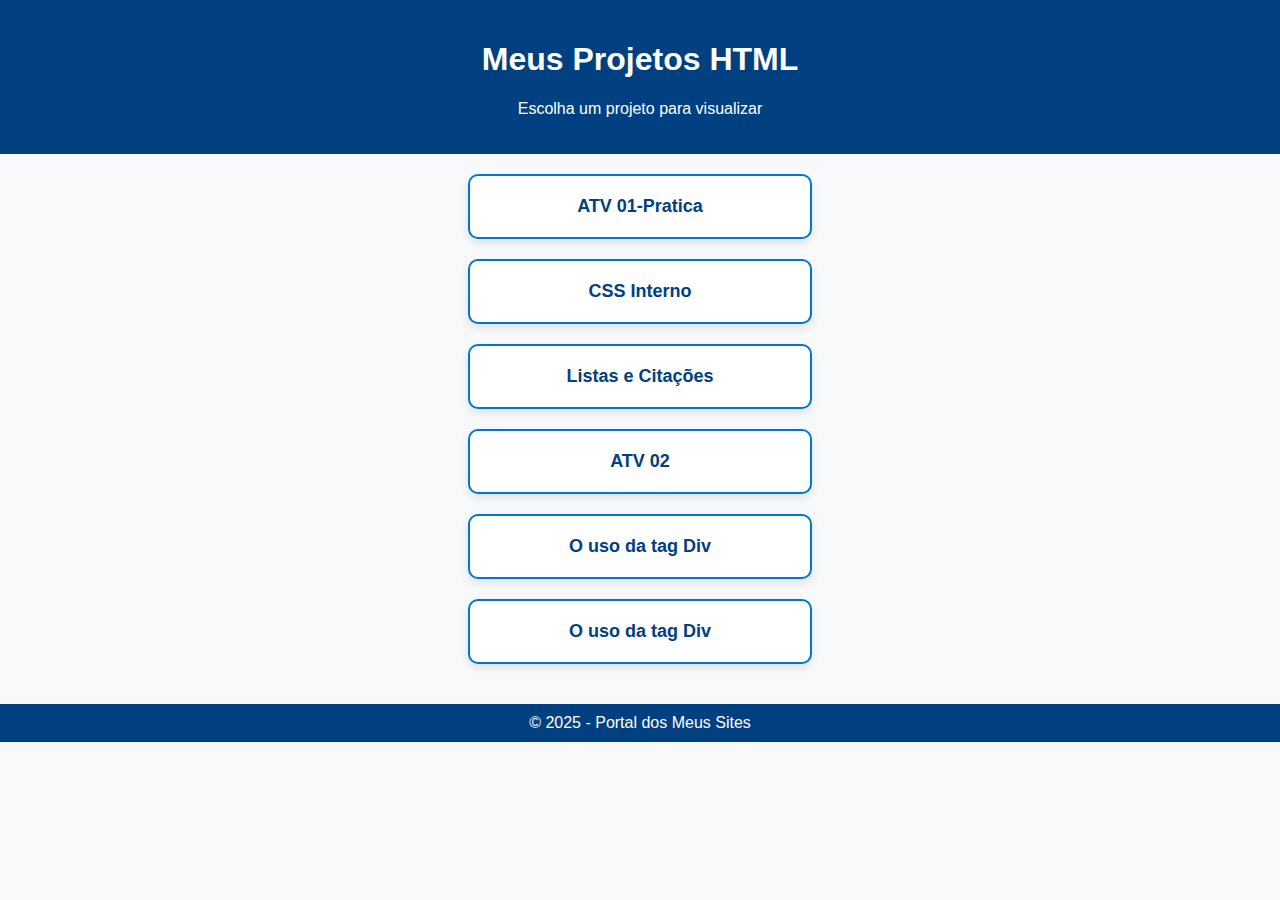
<file: index.html>
<!DOCTYPE html>
<html lang="pt-BR">
<head>
  <meta charset="UTF-8">
  <title>Portal de Sites</title>
  <style>
    body {
      font-family: Arial, sans-serif;
      background-color: #f8f9fa;
      margin: 0;
      padding: 0;
      text-align: center;
    }

    header {
      background-color: #004080;
      color: white;
      padding: 20px;
    }

    .link-box {
      background-color: #ffffff;
      border: 2px solid #0077cc;
      border-radius: 10px;
      width: 300px;
      margin: 20px auto;
      padding: 20px;
      box-shadow: 0px 4px 8px rgba(0,0,0,0.1);
      transition: transform 0.2s;
    }

    .link-box:hover {
      transform: scale(1.03);
    }

    .link-box a {
      text-decoration: none;
      color: #004080;
      font-size: 18px;
      font-weight: bold;
    }

    footer {
      background-color: #004080;
      color: white;
      padding: 10px;
      margin-top: 40px;
    }
  </style>
</head>
<body>

  <header>
    <h1>Meus Projetos HTML</h1>
    <p>Escolha um projeto para visualizar</p>
  </header>

  <div class="link-box">
    <a href="caes_gatos.html" target="_blank">ATV 01-Pratica</a>
  </div>

  <div class="link-box">
    <a href="Css.html" target="_blank">CSS Interno</a>
  </div>

  <div class="link-box">
    <a href="home.html" target="_blank">Listas e Citações</a>
  </div>

   <div class="link-box">
    <a href="Jonh_Wick1.html" target="_blank">ATV 02</a>
  </div>

  <div class="link-box">
    <a href="jujitsu_index.html" target="_blank">O uso da tag Div</a>
  </div>
 <div class="link-box">
    <a href="Formulario1.html" target="_blank">O uso da tag Div</a>
  </div>


  <footer>
    &copy; 2025 - Portal dos Meus Sites
  </footer>

</body>
</html>
</file>
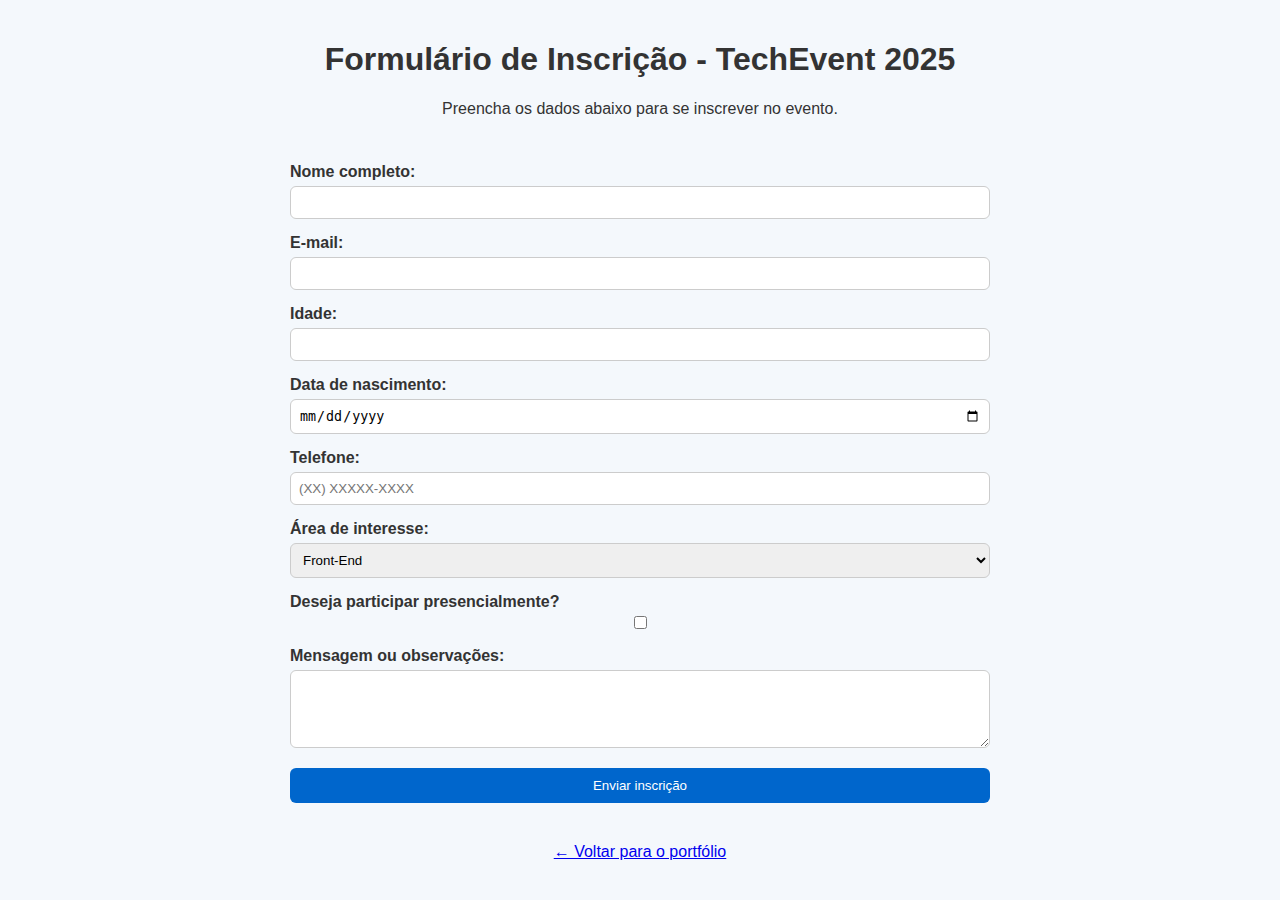
<file: Formulario1.html>
<!DOCTYPE html>
<html lang="pt-BR">
<head>
  <meta charset="UTF-8">
  <title>Inscrição - TechEvent 2025</title>
  <link rel="stylesheet" href="Formulario1.css">
</head>
<body>
  <header>
    <h1>Formulário de Inscrição - TechEvent 2025</h1>
    <p>Preencha os dados abaixo para se inscrever no evento.</p>
  </header>

  <form action="#" method="post">
    <label for="nome">Nome completo:</label>
    <input type="text" id="nome" name="nome" required>

    <label for="email">E-mail:</label>
    <input type="email" id="email" name="email" required>

    <label for="idade">Idade:</label>
    <input type="number" id="idade" name="idade" min="12" required>

    <label for="nascimento">Data de nascimento:</label>
    <input type="date" id="nascimento" name="nascimento" required>

    <label for="telefone">Telefone:</label>
    <input type="tel" id="telefone" name="telefone" placeholder="(XX) XXXXX-XXXX" required>

    <label for="area">Área de interesse:</label>
    <select id="area" name="area">
      <option value="frontend">Front-End</option>
      <option value="backend">Back-End</option>
      <option value="dados">Ciência de Dados</option>
      <option value="seguranca">Segurança da Informação</option>
    </select>

    <label for="presencial">Deseja participar presencialmente?</label>
    <input type="checkbox" id="presencial" name="presencial">

    <label for="mensagem">Mensagem ou observações:</label>
    <textarea id="mensagem" name="mensagem" rows="4" cols="40"></textarea>

    <button type="submit">Enviar inscrição</button>
  </form>

  <footer>
    <p><a href="portfolio.html">← Voltar para o portfólio</a></p>
  </footer>
</body>
</html>
</file>
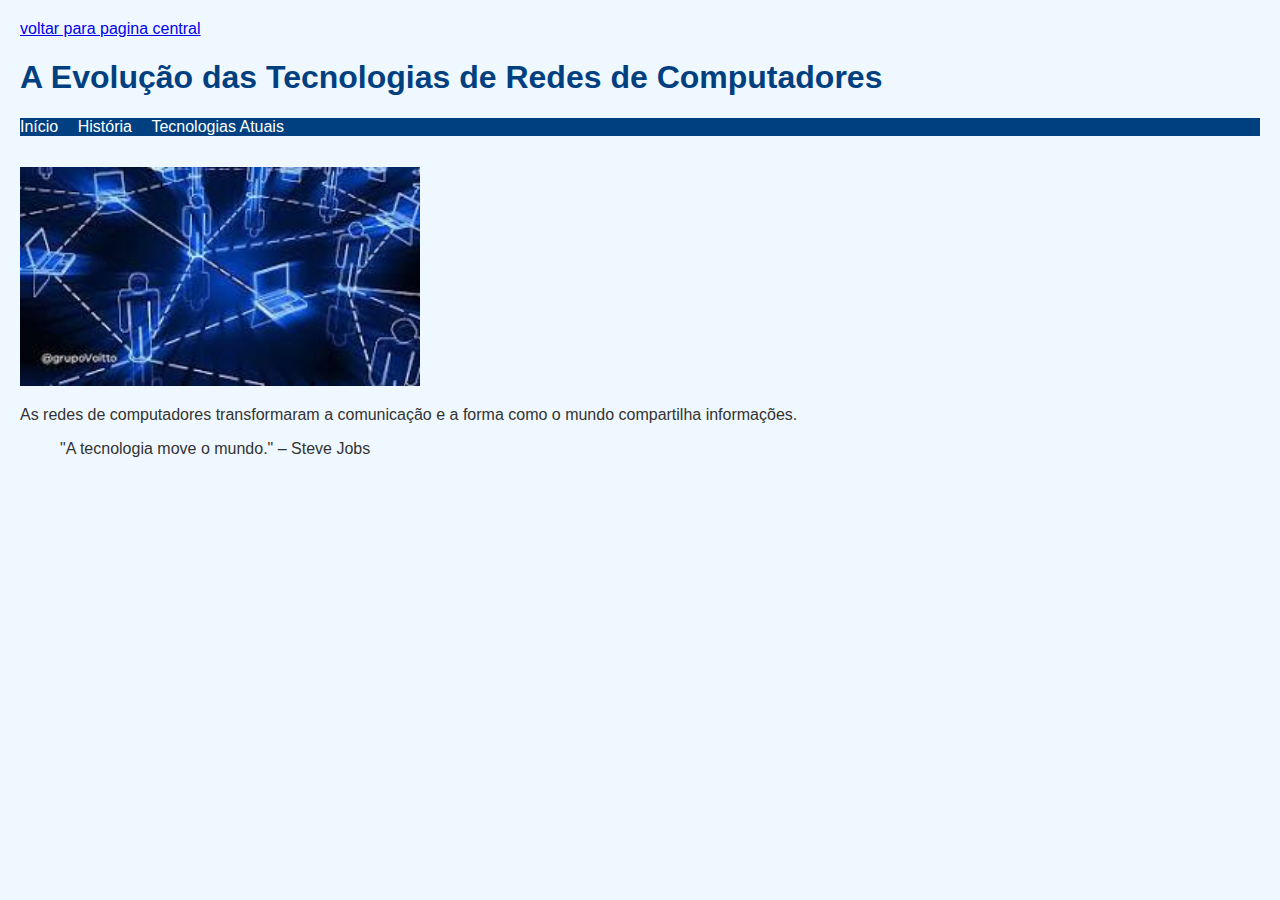
<file: home.html>
<!DOCTYPE html>
<html lang="pt-BR">
<head><a href="index.html">voltar para pagina central</a><br>
  <meta charset="UTF-8">
  <title>Redes de Computadores - Início</title>
  <link rel="stylesheet" href="style.css">
</head>
<body>
  <h1>A Evolução das Tecnologias de Redes de Computadores</h1>

  <nav>
    <ul>
      <li><a href="home.html">Início</a></li>
      <li><a href="historia.html">História</a></li>
      <li><a href="tecnologias.html">Tecnologias Atuais</a></li>
    </ul>
  </nav>

  <img src="Redes.jpg" alt="Imagem de rede de computadores" width="400">

  <p>As redes de computadores transformaram a comunicação e a forma como o mundo compartilha informações.</p>

  <blockquote>
    "A tecnologia move o mundo." – Steve Jobs
  </blockquote>
</body>
</html>
</file>
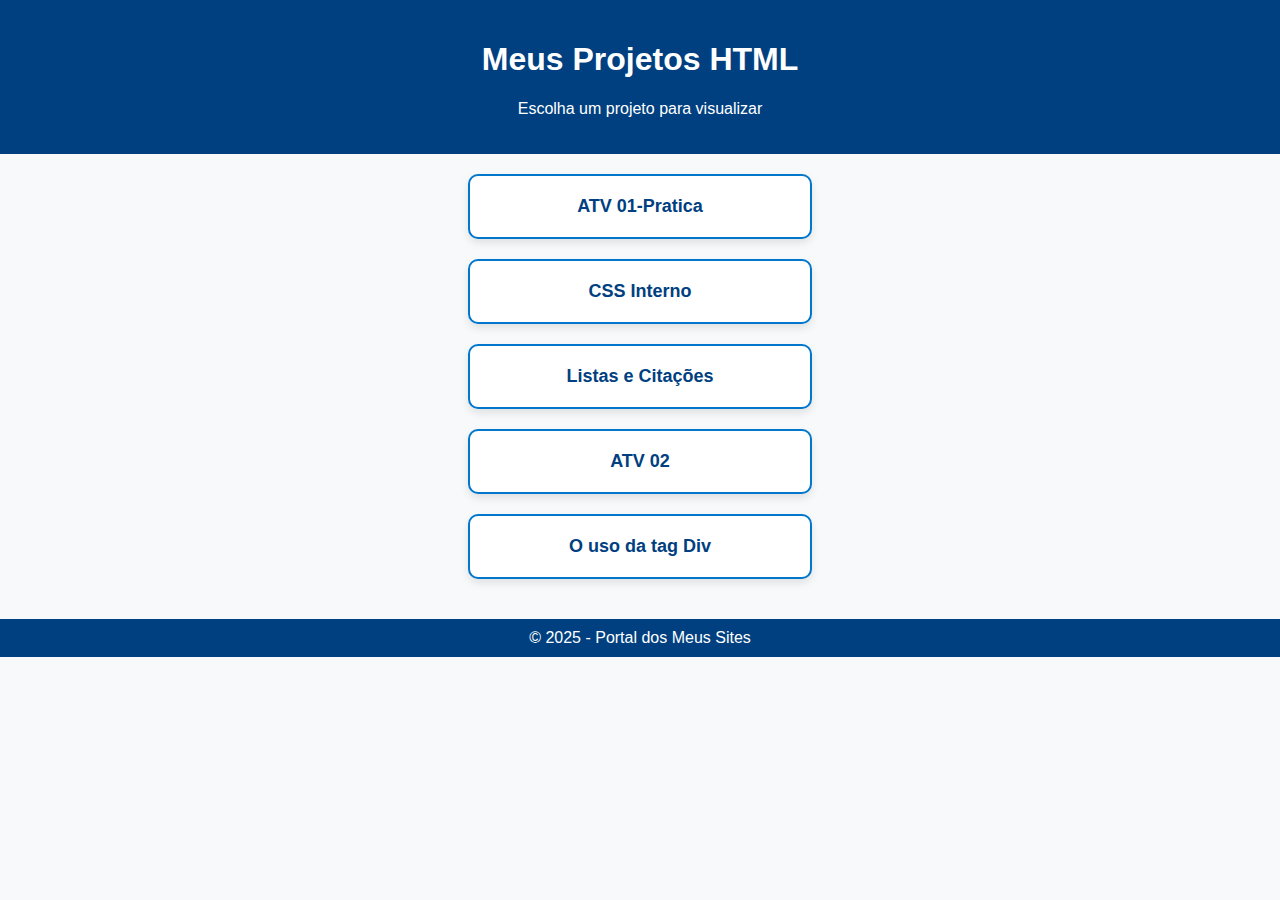
<file: index.html.html>
<!DOCTYPE html>
<html lang="pt-BR">
<head>
  <meta charset="UTF-8">
  <title>Portal de Sites</title>
  <style>
    body {
      font-family: Arial, sans-serif;
      background-color: #f8f9fa;
      margin: 0;
      padding: 0;
      text-align: center;
    }

    header {
      background-color: #004080;
      color: white;
      padding: 20px;
    }

    .link-box {
      background-color: #ffffff;
      border: 2px solid #0077cc;
      border-radius: 10px;
      width: 300px;
      margin: 20px auto;
      padding: 20px;
      box-shadow: 0px 4px 8px rgba(0,0,0,0.1);
      transition: transform 0.2s;
    }

    .link-box:hover {
      transform: scale(1.03);
    }

    .link-box a {
      text-decoration: none;
      color: #004080;
      font-size: 18px;
      font-weight: bold;
    }

    footer {
      background-color: #004080;
      color: white;
      padding: 10px;
      margin-top: 40px;
    }
  </style>
</head>
<body>

  <header>
    <h1>Meus Projetos HTML</h1>
    <p>Escolha um projeto para visualizar</p>
  </header>

  <div class="link-box">
    <a href="caes_gatos.html" target="_blank">ATV 01-Pratica</a>
  </div>

  <div class="link-box">
    <a href="Css.html" target="_blank">CSS Interno</a>
  </div>

  <div class="link-box">
    <a href="home.html" target="_blank">Listas e Citações</a>
  </div>

   <div class="link-box">
    <a href="Jonh_Wick1.html" target="_blank">ATV 02</a>
  </div>

  <div class="link-box">
    <a href="jujitsu_index.html" target="_blank">O uso da tag Div</a>
  </div>


  <footer>
    &copy; 2025 - Portal dos Meus Sites
  </footer>

</body>
</html>
</file>
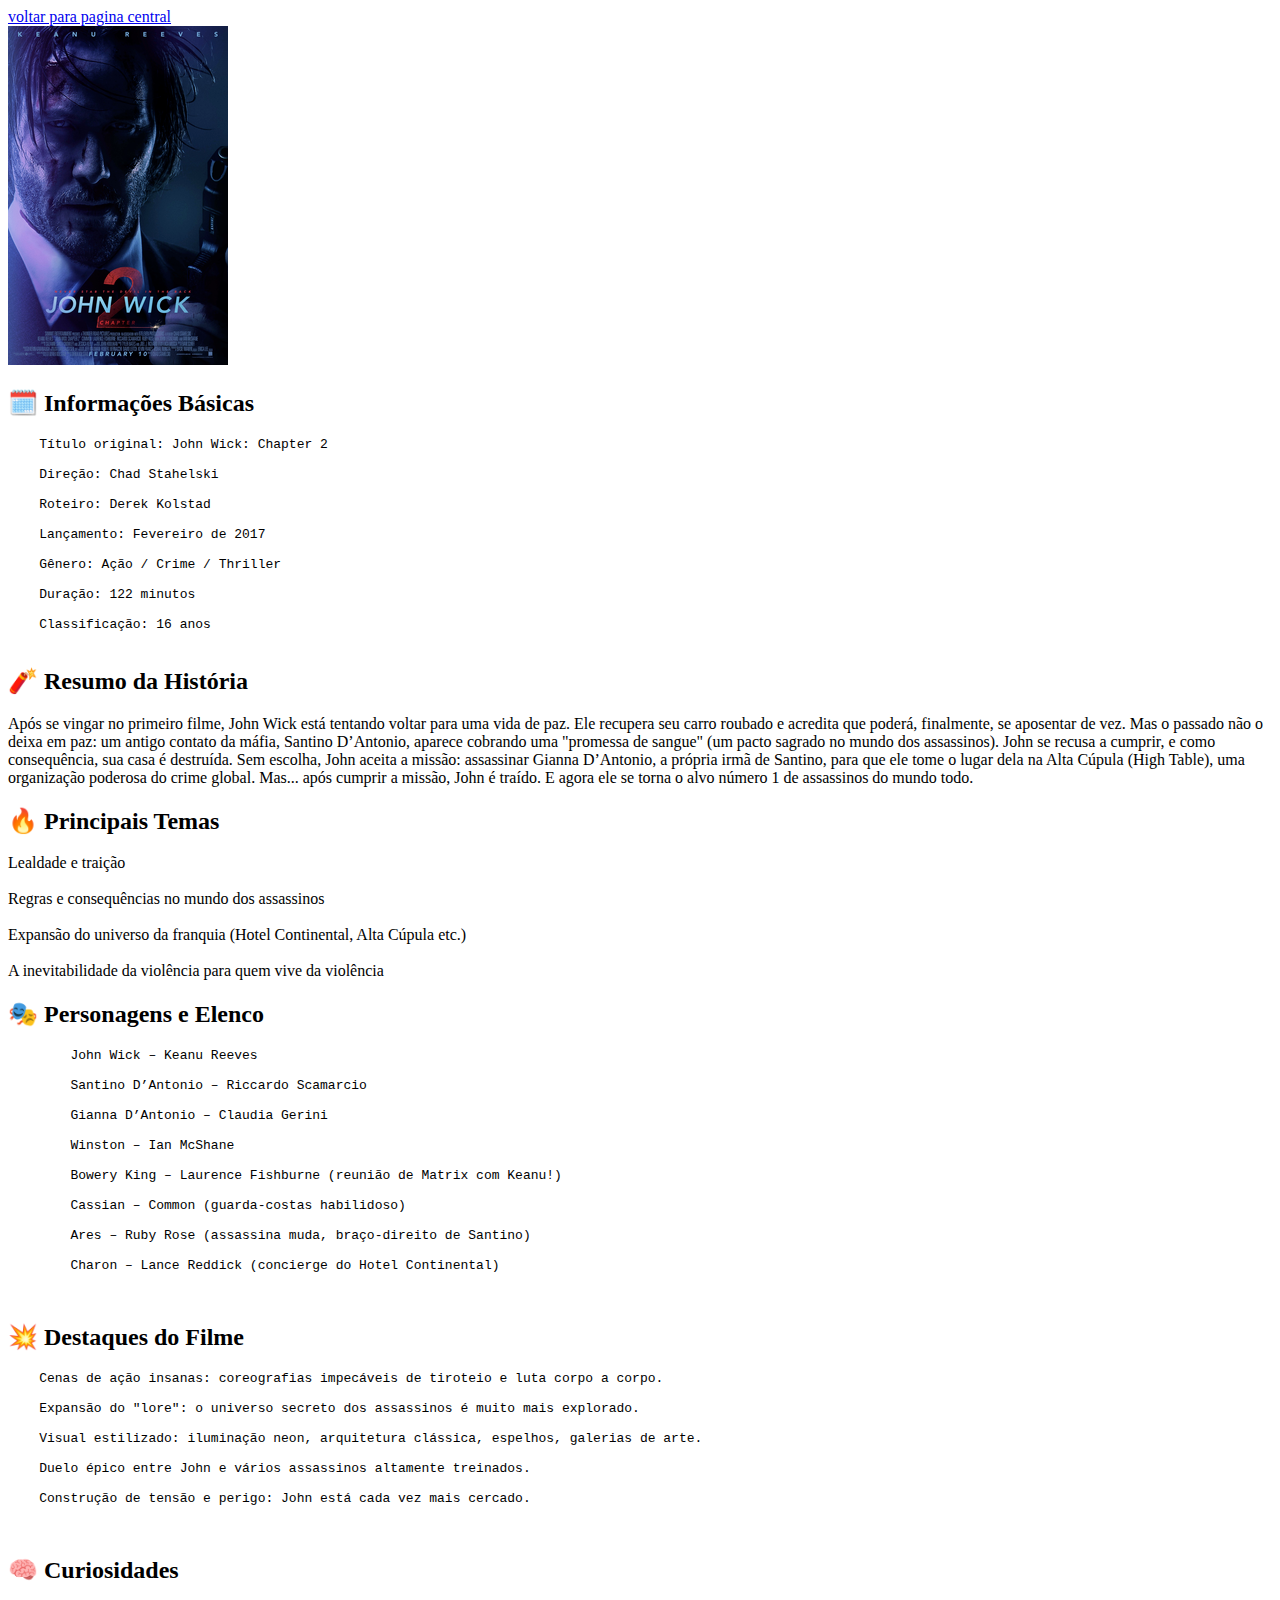
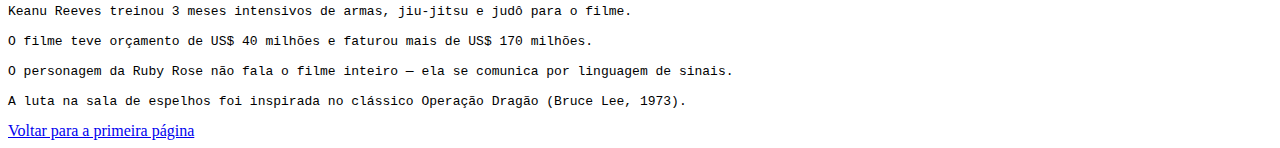
<file: John_Wick2.html>
<!DOCTYPE html>
<html>
<head><a href="index.html">voltar para pagina central</a><br>
<img src="John_Wick_Chapter_2.png">
    <title>John Wick 2</title>
</head>
<body>
    <h2>🗓️ Informações Básicas       </h2>
   <pre>
    Título original: John Wick: Chapter 2
    
    Direção: Chad Stahelski
    
    Roteiro: Derek Kolstad
    
    Lançamento: Fevereiro de 2017
    
    Gênero: Ação / Crime / Thriller
    
    Duração: 122 minutos
    
    Classificação: 16 anos
    </pre>
    <h2>🧨 Resumo da História</h2>
    <p>Após se vingar no primeiro filme, John Wick está tentando voltar para uma vida de paz. Ele recupera seu carro roubado e acredita que poderá, finalmente, se aposentar de vez.

        Mas o passado não o deixa em paz: um antigo contato da máfia, Santino D’Antonio, aparece cobrando uma "promessa de sangue" (um pacto sagrado no mundo dos assassinos). John se recusa a cumprir, e como consequência, sua casa é destruída.
        
        Sem escolha, John aceita a missão: assassinar Gianna D’Antonio, a própria irmã de Santino, para que ele tome o lugar dela na Alta Cúpula (High Table), uma organização poderosa do crime global.
        
        Mas... após cumprir a missão, John é traído. E agora ele se torna o alvo número 1 de assassinos do mundo todo.</p>
        
        <h2>🔥 Principais Temas </h2>
<pre style="font-family:arial black ;">Lealdade e traição

Regras e consequências no mundo dos assassinos

Expansão do universo da franquia (Hotel Continental, Alta Cúpula etc.)

A inevitabilidade da violência para quem vive da violência</pre>
    <h2>🎭 Personagens e Elenco</h2>
    <pre>
        John Wick – Keanu Reeves
        
        Santino D’Antonio – Riccardo Scamarcio
        
        Gianna D’Antonio – Claudia Gerini
        
        Winston – Ian McShane
        
        Bowery King – Laurence Fishburne (reunião de Matrix com Keanu!)
        
        Cassian – Common (guarda-costas habilidoso)
        
        Ares – Ruby Rose (assassina muda, braço-direito de Santino)
        
        Charon – Lance Reddick (concierge do Hotel Continental)
        
        </pre>
<h2>💥 Destaques do Filme
    </h2>
<pre>
    Cenas de ação insanas: coreografias impecáveis de tiroteio e luta corpo a corpo.
    
    Expansão do "lore": o universo secreto dos assassinos é muito mais explorado.
    
    Visual estilizado: iluminação neon, arquitetura clássica, espelhos, galerias de arte.
    
    Duelo épico entre John e vários assassinos altamente treinados.
    
    Construção de tensão e perigo: John está cada vez mais cercado.
    
    </pre>

    <h2>🧠 Curiosidades</h2>
<pre>
Keanu Reeves treinou 3 meses intensivos de armas, jiu-jitsu e judô para o filme.

O filme teve orçamento de US$ 40 milhões e faturou mais de US$ 170 milhões.

O personagem da Ruby Rose não fala o filme inteiro — ela se comunica por linguagem de sinais.

A luta na sala de espelhos foi inspirada no clássico Operação Dragão (Bruce Lee, 1973).
</pre>

<a href="Jonh_Wick1.html">Voltar para a primeira página</a>










</body>
</html>
</file>
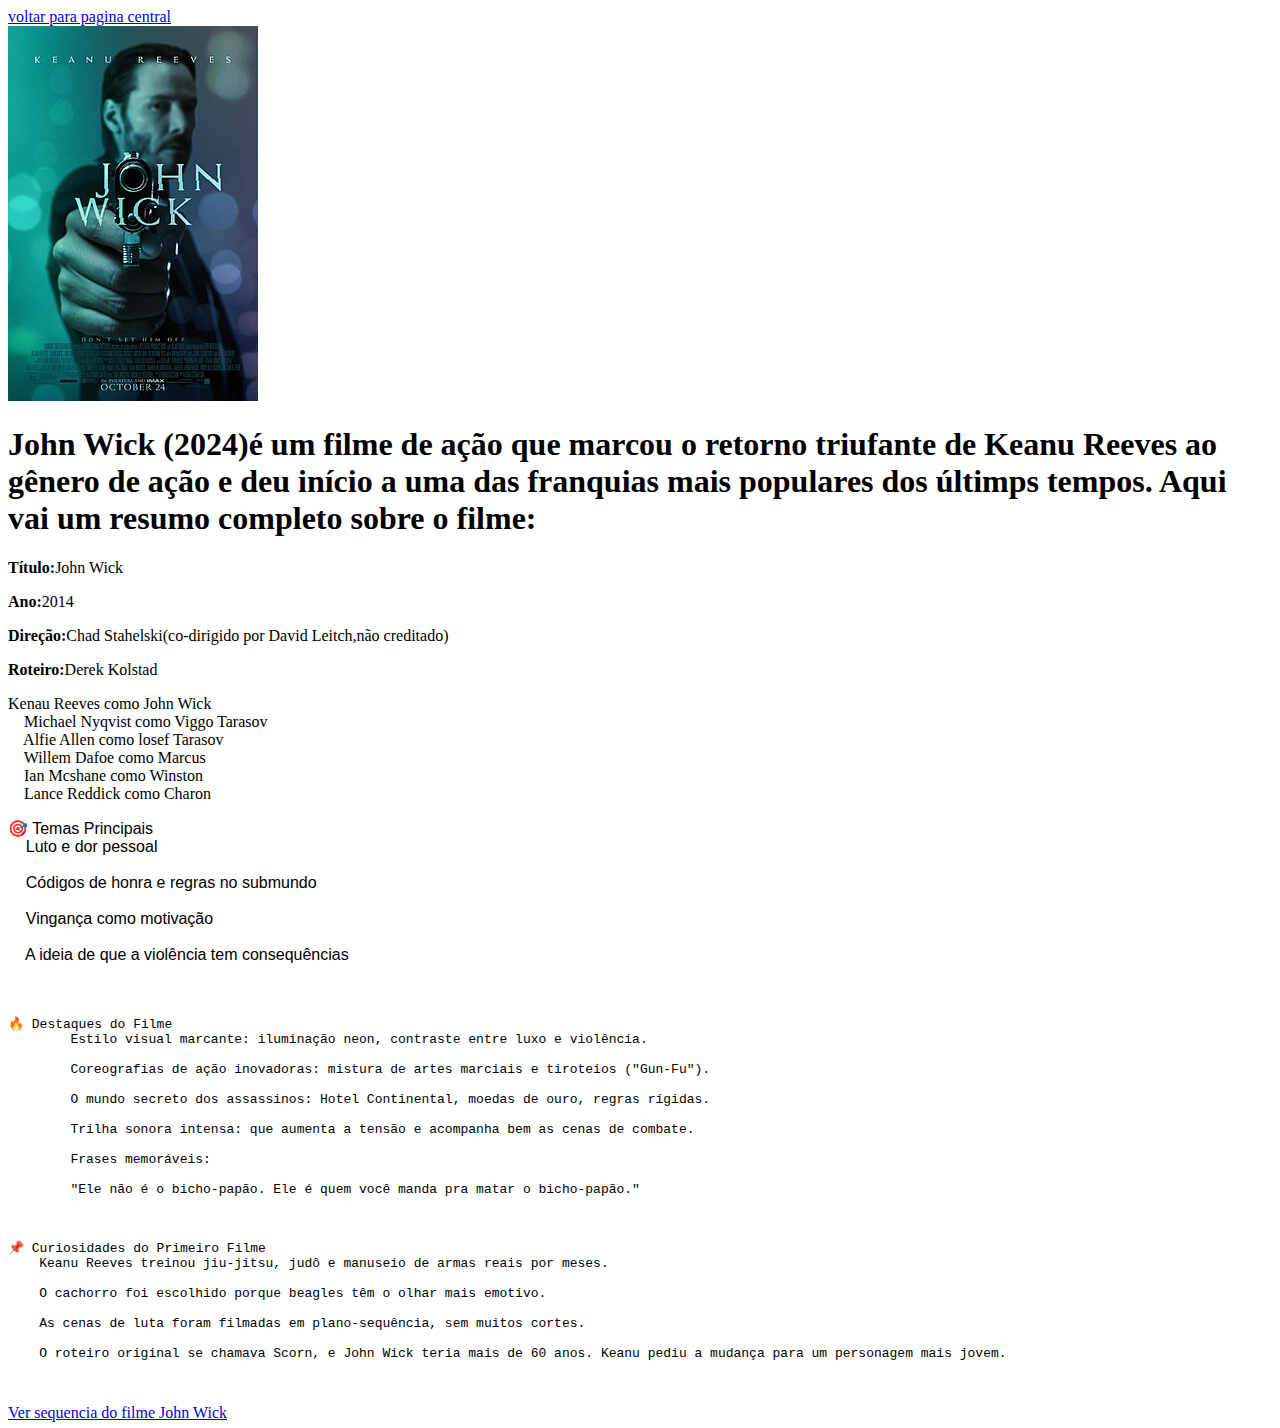
<file: Jonh_Wick1.html>
<!DOCTYPE html>
<html>
<head><a href="index.html">voltar para pagina central</a><br>
<img src="John_wick_ver3.jpg">
    <title>John Wick 1</title>
</head>
<body>
    <h1><strong>John Wick (2024)</strong>é um filme de ação que marcou o retorno triufante de Keanu Reeves ao gênero de ação e deu início a uma das franquias mais populares dos últimps tempos. Aqui vai um resumo completo sobre o filme:
    </h1>
<p><strong>Título:</strong>John Wick</p>
<p><strong>Ano:</strong>2014</p>
<p><strong>Direção:</strong>Chad Stahelski(co-dirigido por David Leitch,não creditado)</p>
<p><strong>Roteiro:</strong>Derek Kolstad</p>
<pre style=" font-family: 'Arial Black';">Kenau Reeves como John Wick
    Michael Nyqvist como Viggo Tarasov
    Alfie Allen como losef Tarasov
    Willem Dafoe como Marcus
    Ian Mcshane como Winston
    Lance Reddick como Charon
</pre>
<pre style="font-family: 'arial';">🎯 Temas Principais
    Luto e dor pessoal
    
    Códigos de honra e regras no submundo
    
    Vingança como motivação
    
    A ideia de que a violência tem consequências
    
    </pre>
    <pre>🔥 Destaques do Filme
        Estilo visual marcante: iluminação neon, contraste entre luxo e violência.
        
        Coreografias de ação inovadoras: mistura de artes marciais e tiroteios ("Gun-Fu").
        
        O mundo secreto dos assassinos: Hotel Continental, moedas de ouro, regras rígidas.
        
        Trilha sonora intensa: que aumenta a tensão e acompanha bem as cenas de combate.
        
        Frases memoráveis:
        
        "Ele não é o bicho-papão. Ele é quem você manda pra matar o bicho-papão."
        
        </pre>
<pre>📌 Curiosidades do Primeiro Filme
    Keanu Reeves treinou jiu-jitsu, judô e manuseio de armas reais por meses.
    
    O cachorro foi escolhido porque beagles têm o olhar mais emotivo.
    
    As cenas de luta foram filmadas em plano-sequência, sem muitos cortes.
    
    O roteiro original se chamava Scorn, e John Wick teria mais de 60 anos. Keanu pediu a mudança para um personagem mais jovem.
    
    </pre>

<a Href="John_Wick2.html">Ver sequencia do filme John Wick</a>

</body>
</html>
</file>
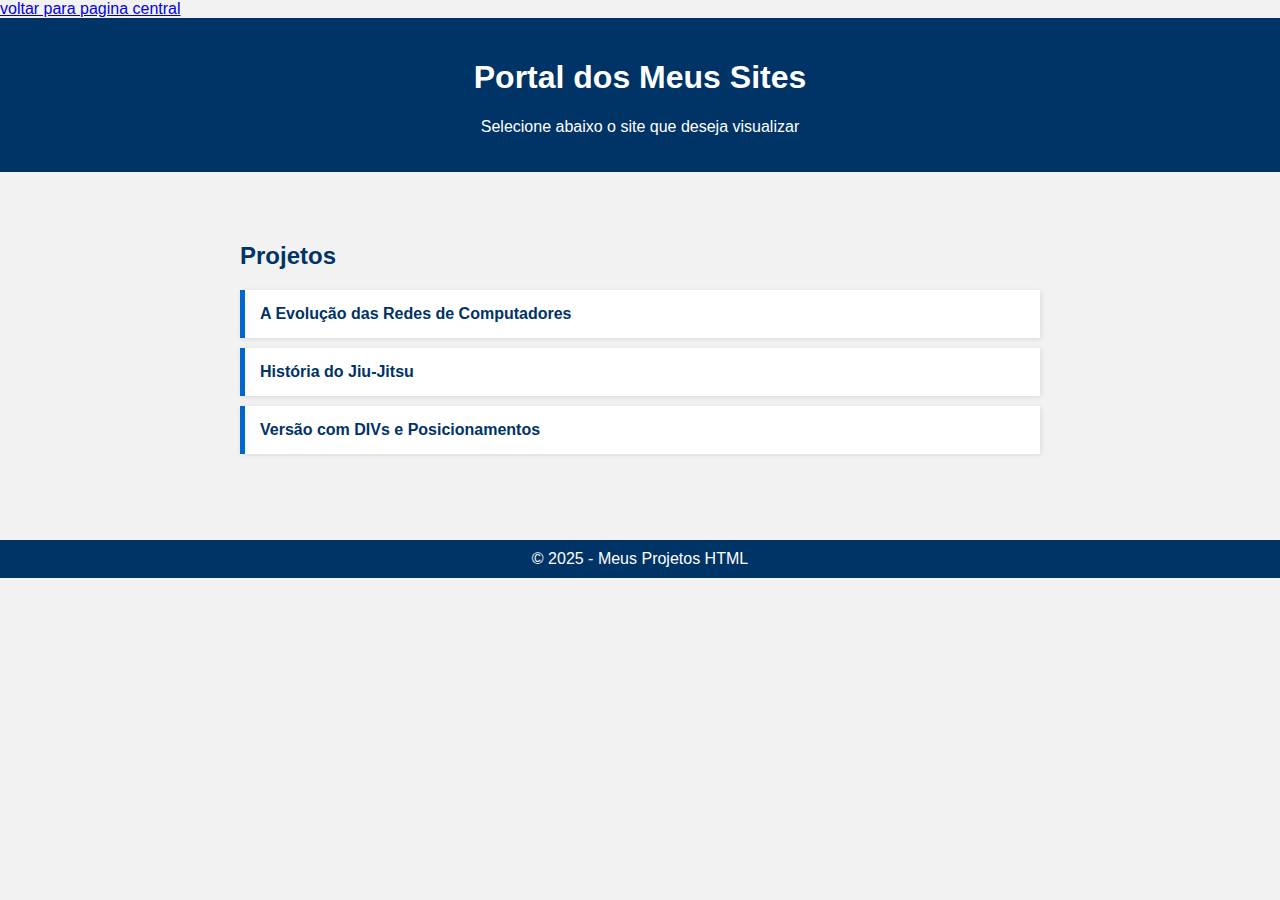
<file: jujitsu_index.html>
<!DOCTYPE html>
<html lang="pt-BR">
<head><a href="index.html">voltar para pagina central</a> <br>
  <meta charset="UTF-8">
  <title>Meus Sites</title>
  <style>
    body {
      font-family: Arial, sans-serif;
      background-color: #f2f2f2;
      color: #333;
      margin: 0;
      padding: 0;
    }

    header {
      background-color: #003366;
      color: white;
      padding: 20px;
      text-align: center;
    }

    main {
      padding: 30px;
      max-width: 800px;
      margin: auto;
    }

    h2 {
      color: #003366;
      margin-top: 40px;
    }

    ul {
      list-style: none;
      padding: 0;
    }

    ul li {
      background-color: white;
      margin: 10px 0;
      padding: 15px;
      border-left: 5px solid #0066cc;
      box-shadow: 1px 1px 5px rgba(0, 0, 0, 0.1);
    }

    ul li a {
      text-decoration: none;
      color: #003366;
      font-weight: bold;
      display: block;
    }

    footer {
      background-color: #003366;
      color: white;
      text-align: center;
      padding: 10px;
      margin-top: 40px;
    }
  </style>
</head>
<body>

  <header>
    <h1>Portal dos Meus Sites</h1>
    <p>Selecione abaixo o site que deseja visualizar</p>
  </header>

  <main>
    <h2>Projetos</h2>
    <ul>
      <li><a href="index" target="_blank">A Evolução das Redes de Computadores</a></li>
      <li><a href="jiujitsu_div.html" target="_blank">História do Jiu-Jitsu</a></li>
      <li><a href="ca" target="_blank">Versão com DIVs e Posicionamentos</a></li>
      <!-- Adicione outros sites aqui -->
    </ul>
  </main>

  <footer>
    &copy; 2025 - Meus Projetos HTML
  </footer>

</body>
</html>
</file>
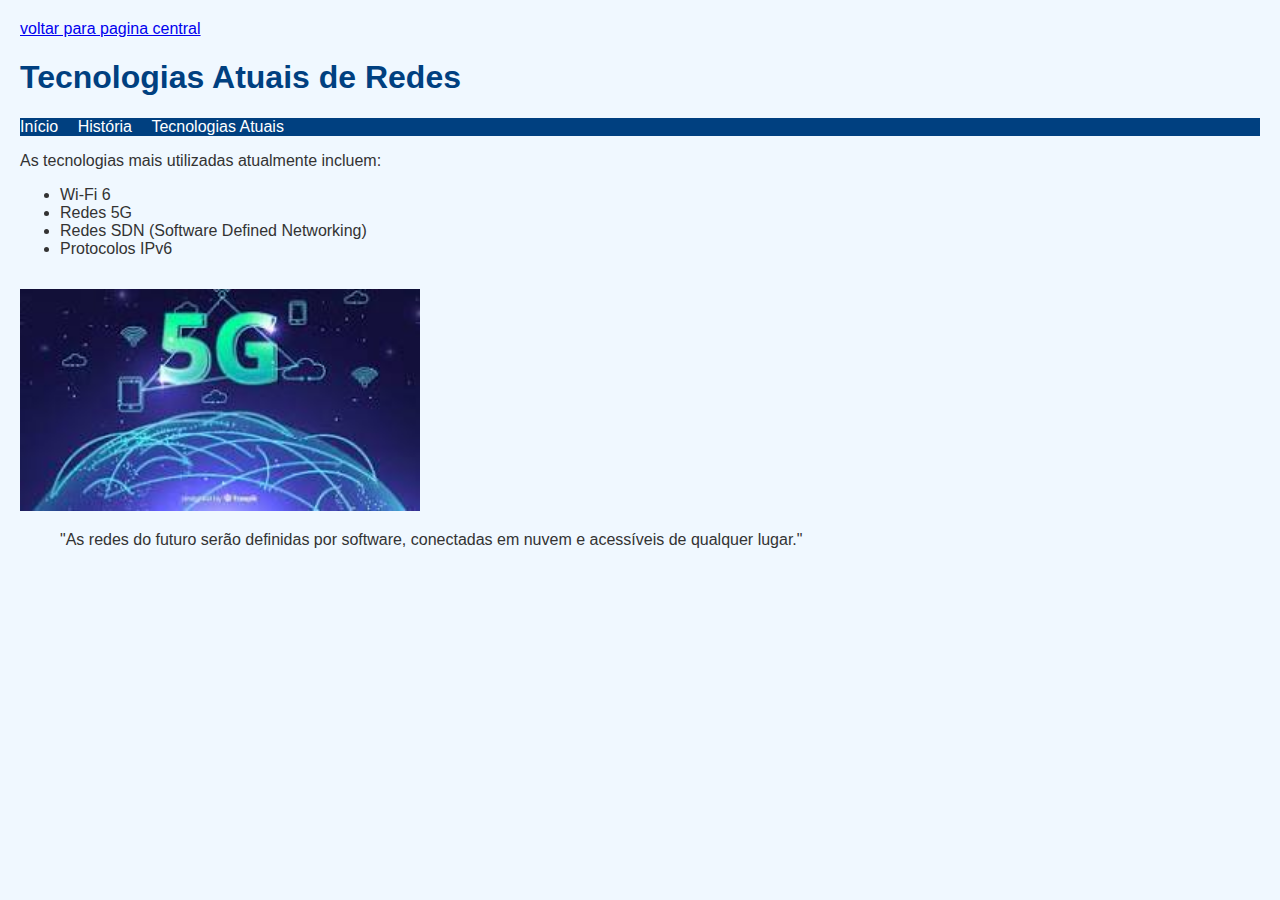
<file: tecnologias.html>
<!DOCTYPE html>
<html lang="pt-BR">
<head><a href="index.html.html">voltar para pagina central</a><br>
  <meta charset="UTF-8">
  <title>Tecnologias Atuais</title>
  <link rel="stylesheet" href="style.css">
</head>
<body>
  <h1>Tecnologias Atuais de Redes</h1>

  <nav>
    <ul>
      <li><a href="home.html">Início</a></li>
      <li><a href="historia.html">História</a></li>
      <li><a href="tecnologias.html">Tecnologias Atuais</a></li>
    </ul>
  </nav>

  <p>As tecnologias mais utilizadas atualmente incluem:</p>
  <ul>
    <li>Wi-Fi 6</li>
    <li>Redes 5G</li>
    <li>Redes SDN (Software Defined Networking)</li>
    <li>Protocolos IPv6</li>
  </ul>

  <img src="imagem_5G.jpg" alt="Rede 5G" width="400">

  <blockquote>
    "As redes do futuro serão definidas por software, conectadas em nuvem e acessíveis de qualquer lugar."
  </blockquote>
</body>
</html>
</file>
<file: Formulario1.css>
body {
  font-family: Arial, sans-serif;
  background-color: #f4f8fc;
  color: #333;
  max-width: 700px;
  margin: 0 auto;
  padding: 20px;
}

header {
  text-align: center;
  margin-bottom: 30px;
}

form {
  display: flex;
  flex-direction: column;
}

label {
  margin-top: 15px;
  font-weight: bold;
}

input, select, textarea {
  padding: 8px;
  border: 1px solid #ccc;
  border-radius: 6px;
  margin-top: 5px;
}

button {
  margin-top: 20px;
  background-color: #0066cc;
  color: white;
  border: none;
  padding: 10px;
  border-radius: 6px;
  cursor: pointer;
}

button:hover {
  background-color: #004a99;
}

footer {
  margin-top: 40px;
  text-align: center;
}
</file>
<file: style.css>
body {
  font-family: Arial, sans-serif;
  background-color: #f0f8ff; /* Cor em hexadecimal */
  color: #333333;
  margin: 20px;
}

nav ul {
  list-style: none;
  padding: 0;
  background-color: #004080;
}

nav ul li {
  display: inline;
  margin-right: 15px;
}

nav ul li a {
  color: #ffffff;
  text-decoration: none;
}

h1 {
  color: #004080;
}

img {
  margin-top: 15px;
}
</file>
